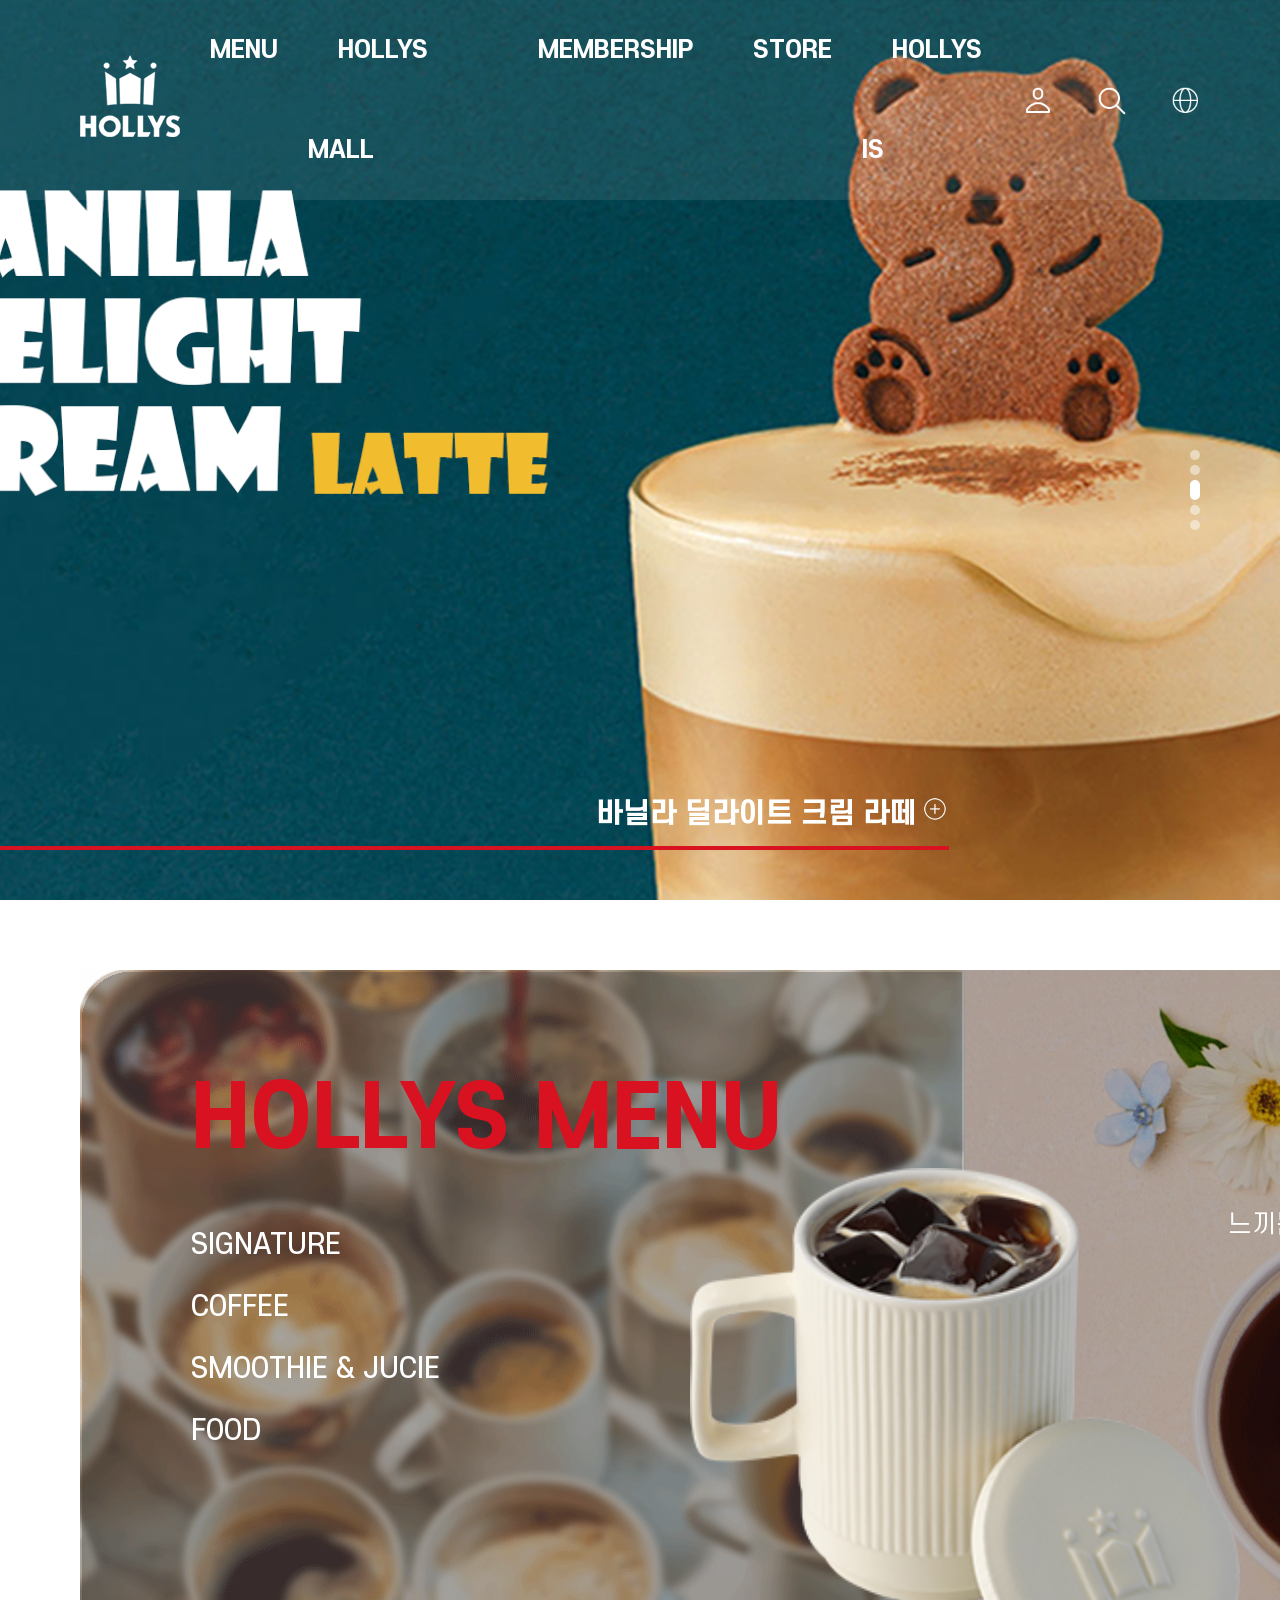
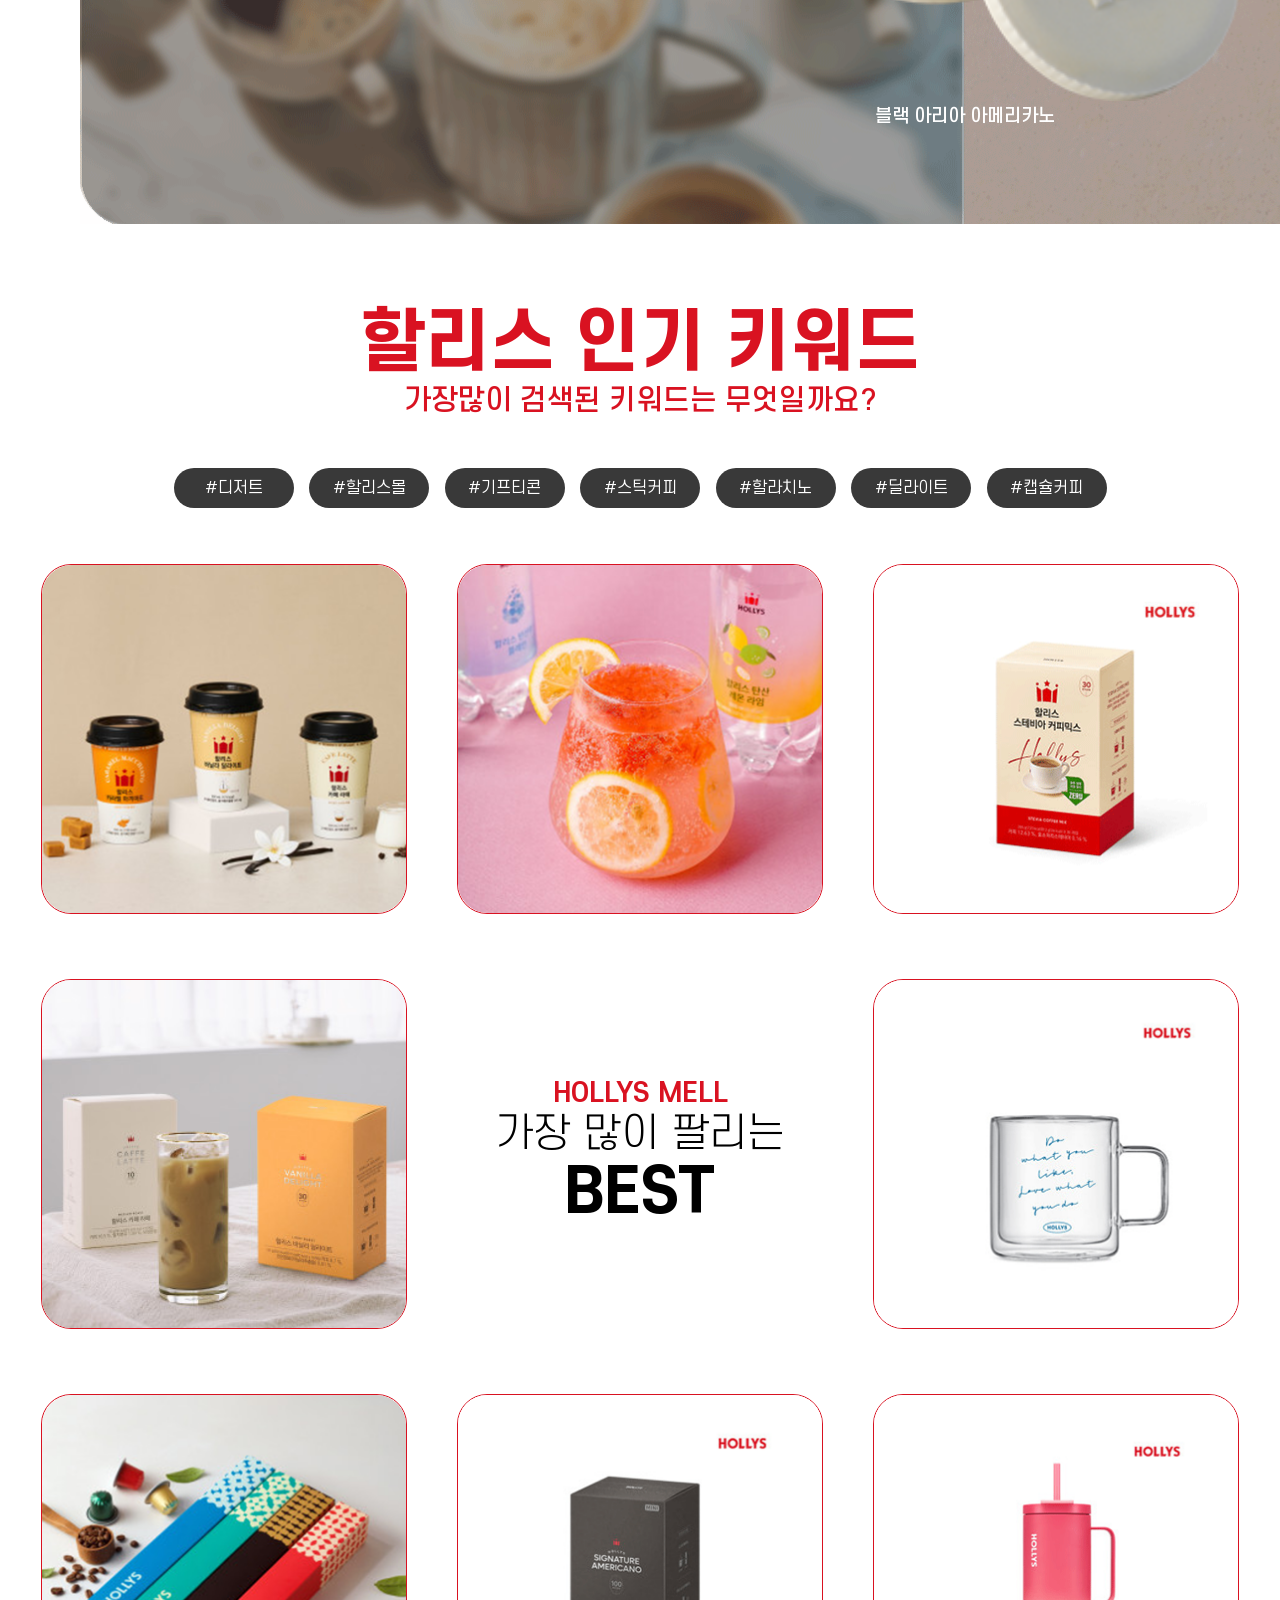
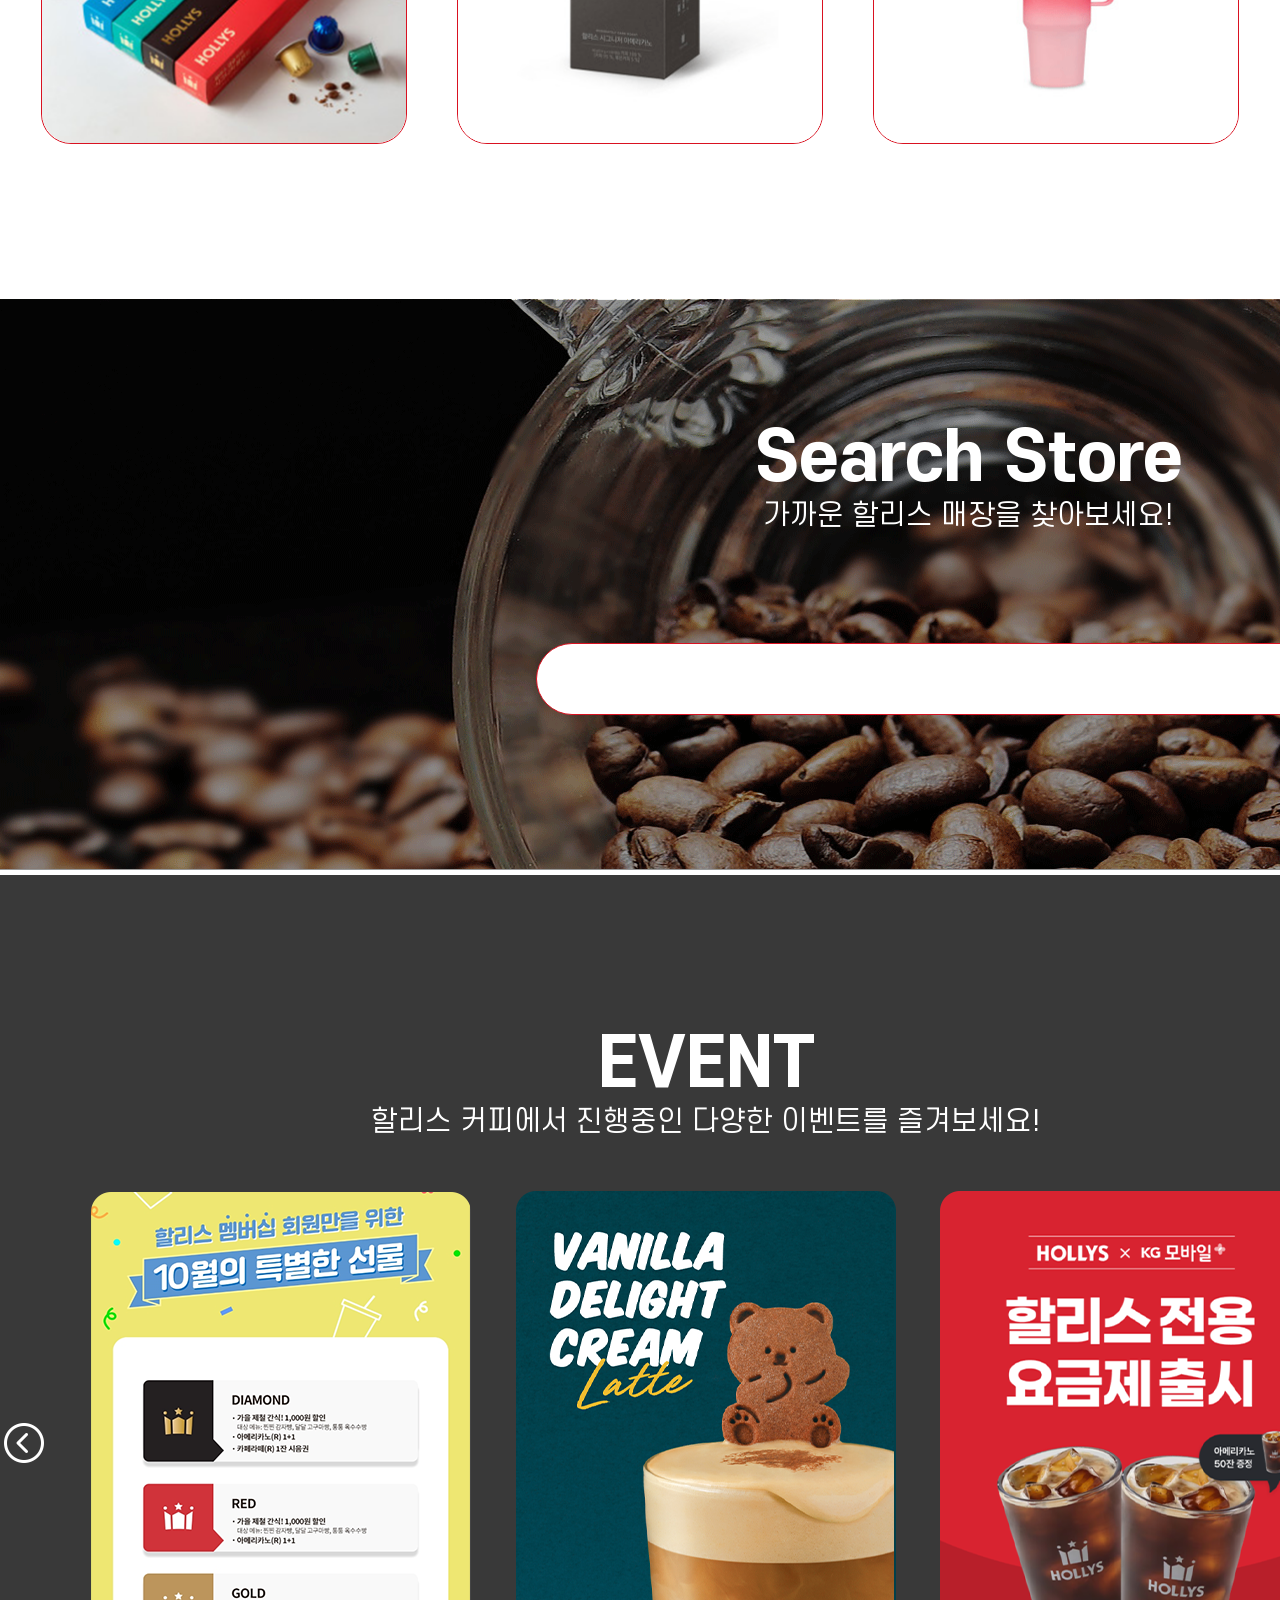
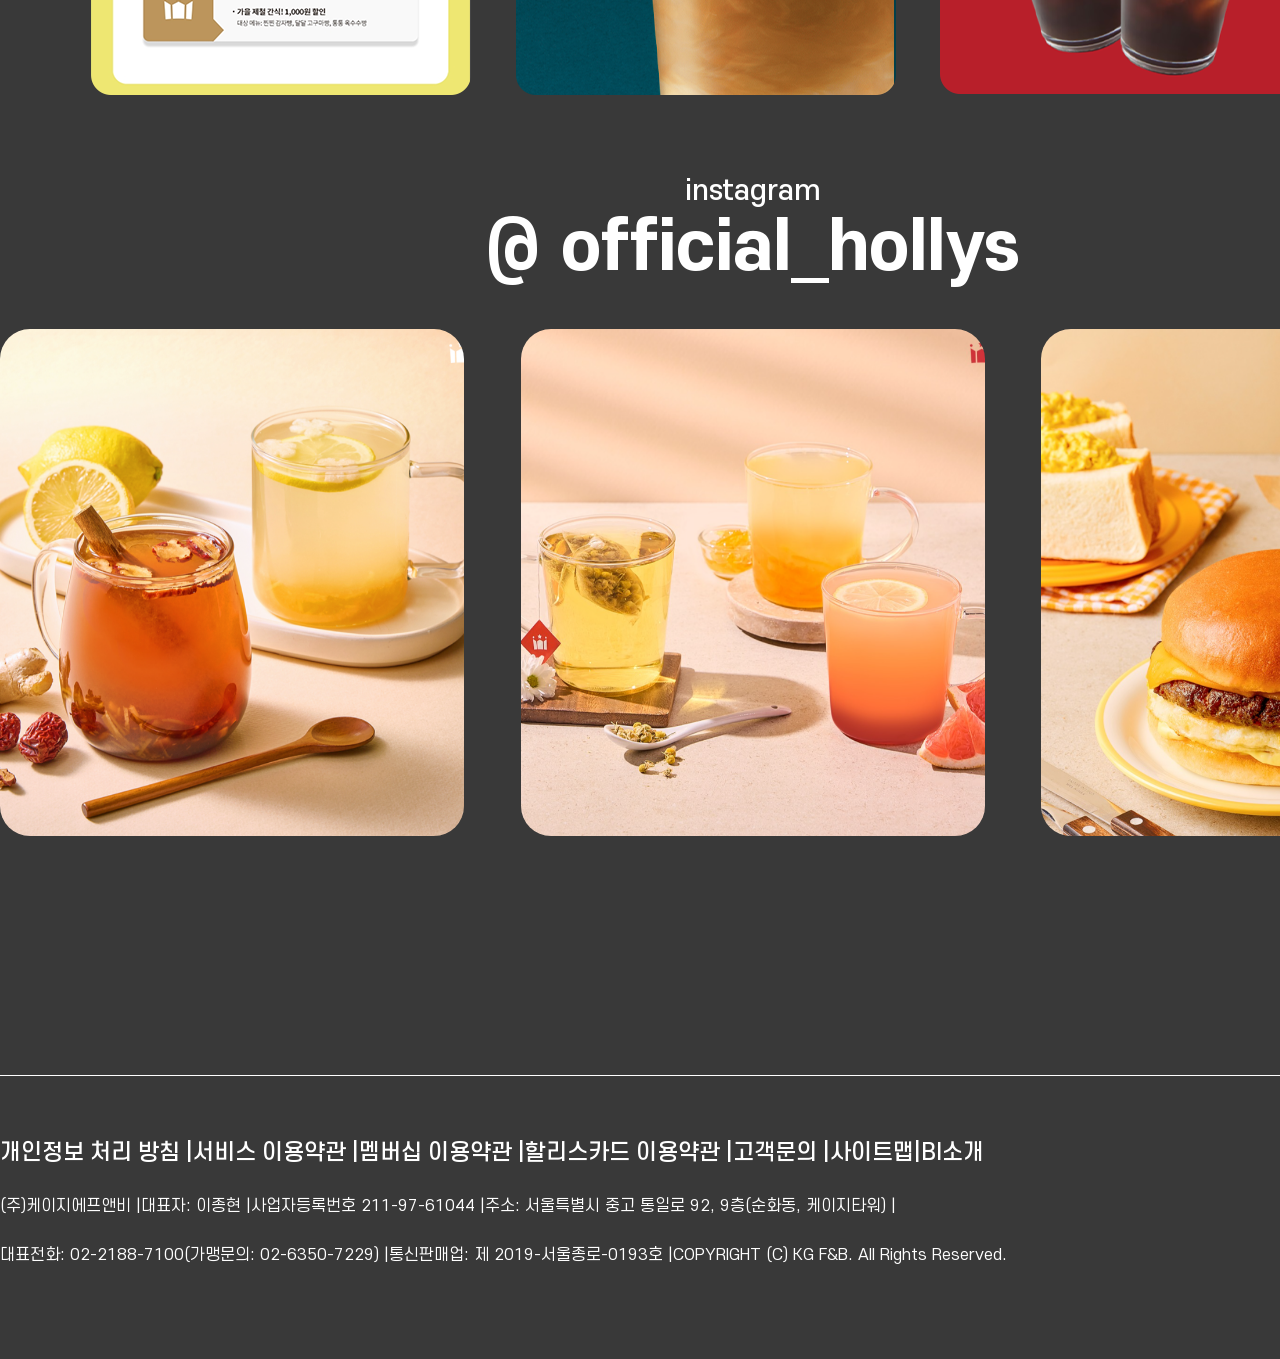
<file: index.html>
<!DOCTYPE html>
<html lang="ko">
<head>
    <meta charset="UTF-8">
    <meta name="viewport" content="width=device-width, initial-scale=1.0">
    <title>할리스커피사이트</title>
    <link rel="stylesheet" href="css/01.css">
</head>
<body>
    <div class="header">
        <div class="inner">

            <h1>
                <a href="#"><img src="img/홈페이지/logo.png" alt="로고"></a>
            </h1>

            <nav class="nav">
                <ul class="gnd">

                    <li>
                        <a href="#" class="depth01">MENU</a>
                        <ul class="depth02">
                            <li><a href="#">COFFEE</a></li>
                            <LI><a href="#">LATTE & TEA</a></LI>
                            <li><a href="#">SMOOTHIE & JUCIE</a></li>
                            <li><a href="#">SPARKLING</a></li>
                            <LI><a href="#">FOOD</a></LI>
                        </ul>
                    </li>

                    <li>
                        <a href="#" class="depth01">HOLLYS MALL</a>
                        <ul class="depth02">
                            <li><a href="#">HOLLYS GIFT</a></li>
                            <LI><a href="#">HOLLYS CARD</a></LI>
                            <li><a href="#">ONRAIN MALL</a></li>
                        </ul>
                    </li>

                    <li>
                        <a href="#" class="depth01">MEMBERSHIP</a>
                        <ul class="depth02">
                            <li><a href="#">HOLLYS APP</a></li>
                            <LI><a href="#">MEMBERSHIP</a></LI>
                        </ul>
                    </li>

                    <li>
                        <a href="#" class="depth01">STORE</a>
                        <ul class="depth02">
                            <li><a href="#">매장 검색</a></li>
                            <LI><a href="#">서비스별 매장</a></LI>
                        </ul>
                    </li>

                    <li>
                        <a href="#" class="depth01">HOLLYS IS</a>
                        <ul class="depth02">
                            <li><a href="#">브랜드 소개</a></li>
                            <LI><a href="#">채용안내</a></LI>
                            <li><a href="#">가맹문의 및 절차</a></li>
                            <li><a href="#">B2B사업 <br>
                                & br 
                                케이터링 소개</a></li>
                            <li><a href="#">본사위치 & 연락처</a></li>
                        </ul>
                    </li>
                    
                </ul><!-- gnd end -->
                
            </nav><!-- nav end -->

            <ul class="util">
                <li><a href="#"></a></li>
                <li><a href="#"></a></li>
                <li><a href="#"></a></li>
            </ul><!-- util end -->


        </div><!-- inner end -->

        <div class="img">
            <img src="img/홈페이지/메인이미지.png" alt="헤더이미지">

            
            <div class="text">
                <a href="#">바닐라 딜라이트 크림 라떼</a>
                <a href="#"><img src="img/아이콘/플러스 흰색.png" alt="플러스"></a>
            </div>

            <ul class="but">
                <li></li>
                <li></li>
                <li></li>
                <li></li>
                <li></li>
            </ul>
        </div><!-- img end -->
        
    </div><!-- header end-->

        <main class="main_visual">
            <div class="inner">

                <div class="item_list">

                    <div class="item_left">
                        <img src="img/홈페이지/왼-이미지.png" alt="이미지">
                        <div class="text">
                            <h2>HOLLYS MENU</h2>
                            <ul>
                                <li><a href="#">SIGNATURE</a></li>
                                <li><a href="#">COFFEE</a></li>
                                <li><a href="#">SMOOTHIE & JUCIE</a></li>
                                <li><a href="#">FOOD</a></li>
                            </ul>
                        </div><!-- text .end -->
                    </div><!-- item_left -->

                    <div class="item_right">
                        <img src="img/홈페이지/메인-비주얼-오른쪽.png"  alt="이미지">
                        <div class="text">
                            <h3>COFFEE</h3>
                            <p>커피를 만드는 작은 차이에서<br>
                            느끼는 할리스 만의 시그니처 메뉴!</p>
                        </div><!-- text end -->
                    </div><!-- item_left -->

                    <div class="center">
                        <img src="img/홈페이지/메인 음료.png" alt="커피">
                        <p>블랙 아리아 아메리카노</p>
                    </div><!-- center end -->

                </div><!-- item_wrp end -->

            </div><!-- inner end -->
        </main><!-- main_visual end -->

        <section class="section_all">

            <section class="section_01">
                <div class="inner">

                    <div class="title">
                        <h2>할리스 인기 키워드</h2>
                        <p>가장많이 검색된 키워드는 무엇일까요?</p>
                    </div>

                    <ul class="tag">
                        <li><a href="#">#디저트</a></li>
                        <li><a href="#">#할리스몰</a></li>
                        <li><a href="#">#기프티콘</a></li>
                        <li><a href="#">#스틱커피</a></li>
                        <li><a href="#">#할라치노</a></li>
                        <li><a href="#">#딜라이트</a></li>
                        <li><a href="#">#캡슐커피</a></li>
                    </ul>

                    <div class="item_list">

                        <div class="item">
                            <a href="#"><img src="img/홈페이지/베스트상품01.png" alt="이미지"></a>

                            <div class="text">
                                <p>바닐라 딜라이트<br>
                                컵커피 10+10</p>
                                <p>카라멜 마끼아또 /  카페라떼</p>
                                <p>60,000 원 <br>
                                    <strong>25,900원</strong></p>
                            </div><!-- text end -->
                            
                        </div><!-- item end -->
                        <div class="item">
                            <img src="img/홈페이지/베스트상품02.png" alt="이미지">

                            <div class="text">
                                <p>바닐라 딜라이트<br>
                                컵커피 10+10</p>
                                <p>카라멜 마끼아또 /  카페라떼</p>
                                <p>60,000 원 <br>
                                    <strong>25,900원</strong></p>
                            </div><!-- text end -->

                        </div><!-- item end -->
                        <div class="item">
                            <img src="img/홈페이지/베스트상품03.png" alt="이미지">

                            <div class="text">
                                <p>바닐라 딜라이트<br>
                                컵커피 10+10</p>
                                <p>카라멜 마끼아또 /  카페라떼</p>
                                <p>60,000 원 <br>
                                    <strong>25,900원</strong></p>
                            </div><!-- text end -->
                        </div><!-- item end -->

                        <div class="item">
                            <img src="img/홈페이지/베스트상품04.jpg" alt="이미지">

                            <div class="text">
                                <p>바닐라 딜라이트<br>
                                컵커피 10+10</p>
                                <p>카라멜 마끼아또 /  카페라떼</p>
                                <p>60,000 원 <br>
                                    <strong>25,900원</strong></p>
                            </div><!-- text end -->
                        </div><!-- item end -->

                        <div class="item">
                            <div class="text01">
                                <p>HOLLYS MELL</p>
                                <P>가장 많이 팔리는</P>
                                <H4>BEST</H4>
                            </div>
                        </div><!-- item end -->

                        <div class="item">
                            <img src="img/홈페이지/베스트상품06.png" alt="이미지">

                            <div class="text">
                                <p>바닐라 딜라이트<br>
                                컵커피 10+10</p>
                                <p>카라멜 마끼아또 /  카페라떼</p>
                                <p>60,000 원 <br>
                                    <strong>25,900원</strong></p>
                            </div><!-- text end -->
                        </div><!-- item end -->

                        <div class="item">
                            <img src="img/홈페이지/베스트상품07.png" alt="이미지">

                            <div class="text">
                                
                                <p>바닐라 딜라이트<br>
                                    컵커피 10+10</p>
                                <p>카라멜 마끼아또 /  카페라떼</p>
                                <p>60,000 원 <br>
                                    <strong>25,900원</strong>
                                </p>
                                
                            </div><!-- text end -->
                        </div><!-- item end -->

                        <div class="item">
                            <img src="img/홈페이지/베스트상품08.png" alt="이미지">

                            <div class="text">
                                <p>바닐라 딜라이트<br>
                                컵커피 10+10</p>
                                <p>카라멜 마끼아또 /  카페라떼</p>
                                <p>60,000 원 <br>
                                    <strong>25,900원</strong></p>
                            </div><!-- text end -->
                        </div><!-- item end -->

                        <div class="item">
                            <img src="img/홈페이지/베스트상품09.png" alt="이미지">

                            <div class="text">
                                <p>바닐라 딜라이트<br>
                                컵커피 10+10</p>
                                <p>카라멜 마끼아또 /  카페라떼</p>
                                <p>60,000 원 <br>
                                    <strong>25,900원</strong></p>
                            </div><!-- text end -->
                        </div><!-- item end -->

                    </div><!-- item_list -->

                </div><!-- inner end -->

            </section><!-- section_01 end -->

            <section class="section_02">
                <div class="inner">

                    <img src="img/홈페이지/검색창-배경이미지.png" alt="배경이미지">

                    <div class="title">
                        <h2>Search Store</h2>
                        <p>가까운 할리스 매장을 찾아보세요!</p>
                    </div><!-- title end -->

                    <div class="button">
                        <div>
                        <a href="#"><img src="img/아이콘/돋보기 흰색.png" alt="돋보기"></a>
                        </div>
                    </div>

                </div><!-- inner end -->
            </section><!-- section_02 -->

            <section class="section_03">
                <div class="inner">
                    <div class="title">
                        <h2>EVENT</h2>
                        <p>할리스 커피에서 진행중인 다양한 이벤트를 즐겨보세요!</p>
                    </div><!-- title end -->

                    <div class="item_wrp">
                        <a href="#"><img src="img/아이콘/왼쪽 원 흰색.png" alt=""></a>

                        <div class="item">
                            
                            <a href="#"><img src="img/홈페이지/이벤트 이미지01.png" alt="이벤트 이미지"></a>
                            <div class="text">
                                <p>[할리스 멤버십💡] <br>
                                    10월 혜택!</p>
                                <p>2024.10.05 ~ 2024.11.05</p>
                            </div><!-- text end -->

                        </div><!-- item end -->
                        <div class="item">

                            <a href="#"><img src="img/홈페이지/이벤트 이미지 02.png" alt="이벤트 이미지"></a>
                            <div class="text">
                                <p>[가을 신제품🍁]<br>
                                    바닐라 딜라이트 크림 라떼 출시!</p>
                                <p>2024.10.01 ~ ing</p>
                            </div><!-- text end -->

                        </div><!-- item end -->
                        <div class="item">

                            <a href="#"><img src="img/홈페이지/이벤트 이미지03.png" alt="이벤트 이미지"></a>
                            <div class="text">
                                <p>[할리스 X KG모바일💫] <br>
                                    할리스 전용 요금제 출시!</p>
                                <p>2024.10.01 ~ 2024.11.30</p>
                            </div><!-- text end -->

                        </div><!-- item end -->

                        <a href="#"><img src="img/아이콘/오늘쪽 원 흰색.png" alt=""></a>

                    </div><!-- item_wrp end -->
                </div><!-- inner end -->

            </section><!-- section_03 -->

            <section class="section_04">
                <div class="inner">
                    <div class="title">
                        <p>instagram</p>
                        <h2>@ official_hollys</h2>
                    </div>

                    <div class="img">
                        <a href="#"><img src="img/인스타/가을 차.png" alt=""></a>
                        <a href="#"><img src="img/인스타/가을 티.png" alt=""></a>
                        <a href="#"><img src="img/인스타/브리즈온.png" alt=""></a>
                    </div>
                </div>
            </section><!-- section_04 -->

            <footer>
                <div class="inner">
                    <div class="footer_list">
                        <ul>
                            <li>개인정보 처리 방침 |</li>
                            <li>서비스 이용약관 |</li>
                            <li>멤버십 이용약관 |</li>
                            <li>할리스카드 이용약관 |</li>
                            <li>고객문의 |</li>
                            <li>사이트맵|</li>
                            <li>BI소개</li>
                        </ul>
        
                        <ul>
                            <li>(주)케이지에프앤비 |</li>
                            <li>대표자: 이종현 |</li>
                            <li>사업자등록번호 211-97-61044 |</li>
                            <li>주소: 서울특별시 중고 통일로 92, 9층(순화동, 케이지타워) |</li>
                        </ul>
                    
                        <ul>
                            <li>대표전화: 02-2188-7100(가맹문의: 02-6350-7229) |</li>
                            <li>통신판매업: 제 2019-서울종로-0193호 |</li>
                            <li>COPYRIGHT (C) KG F&B. All Rights Reserved. </li>
                        </ul>
                    </div>
        
                </div><!-- inner end -->
        
            </footer>

        </section><!-- all end -->

</body>
</html>
</file>
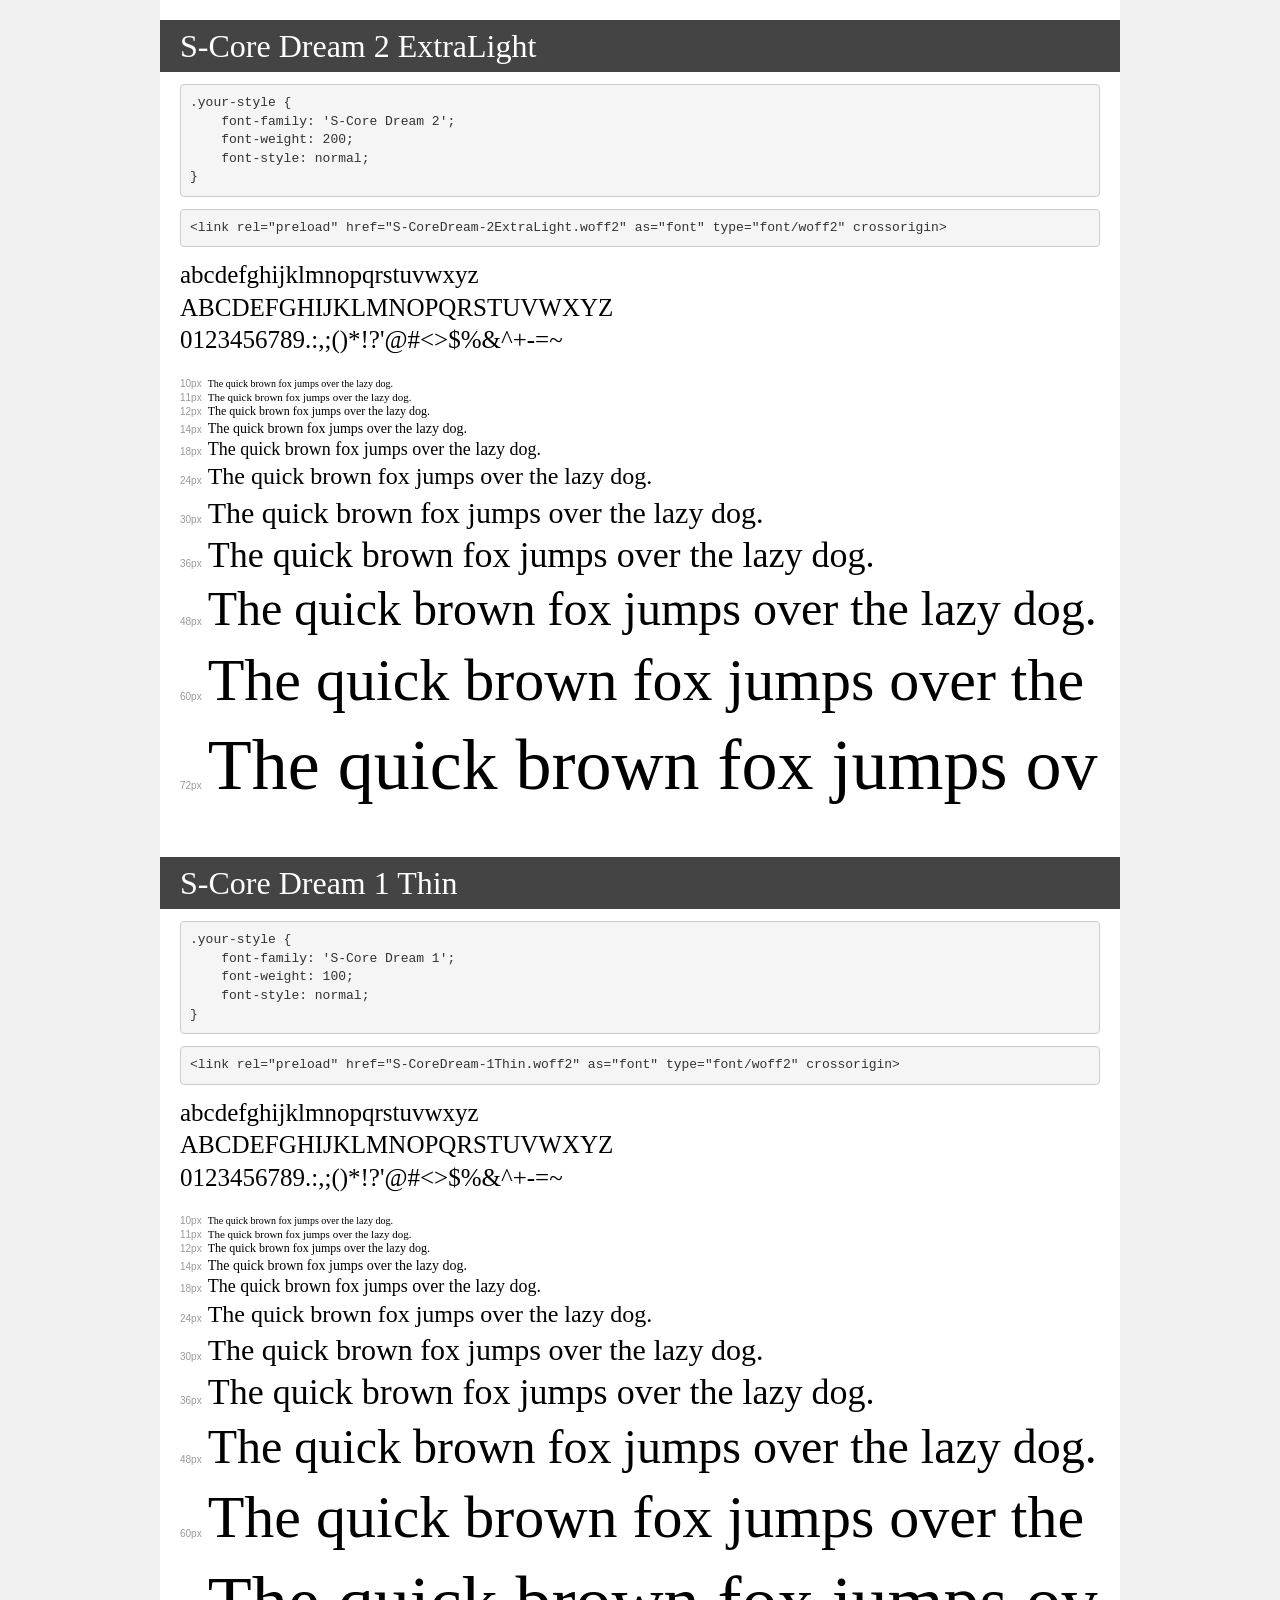
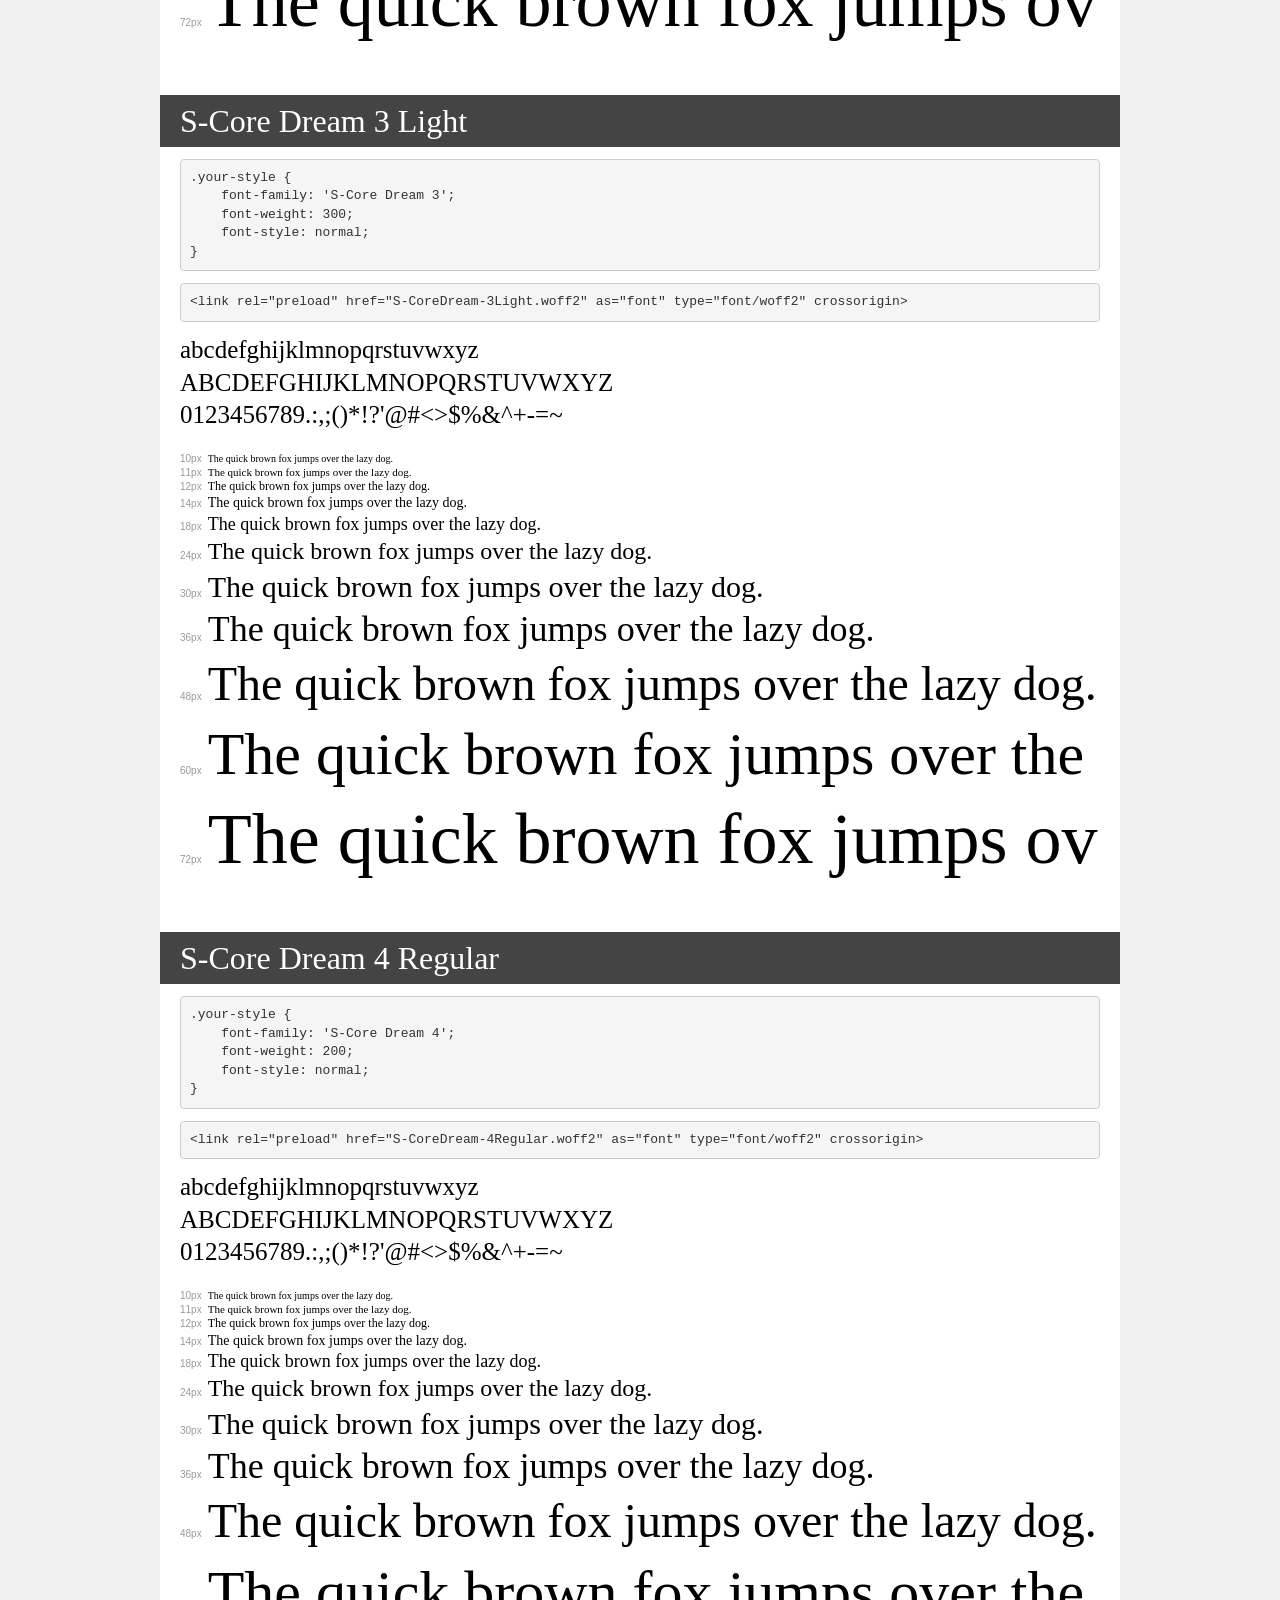
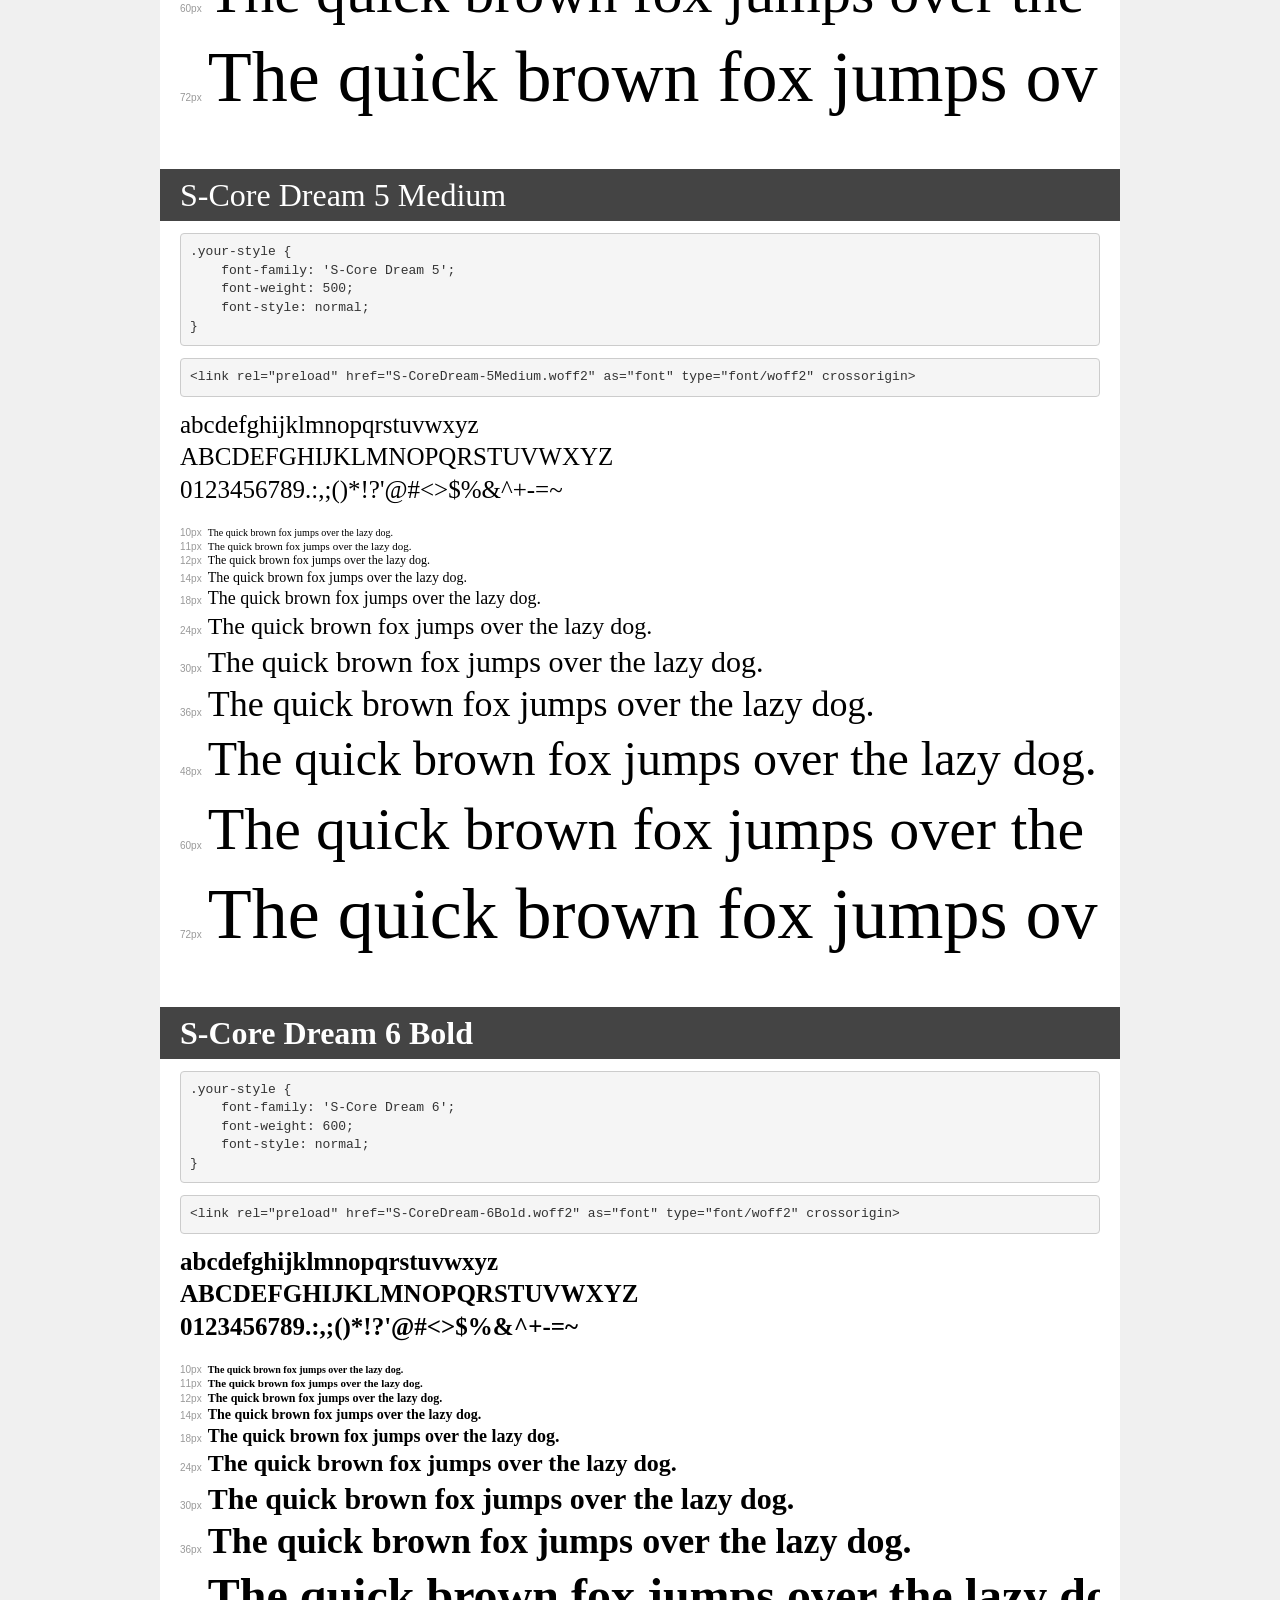
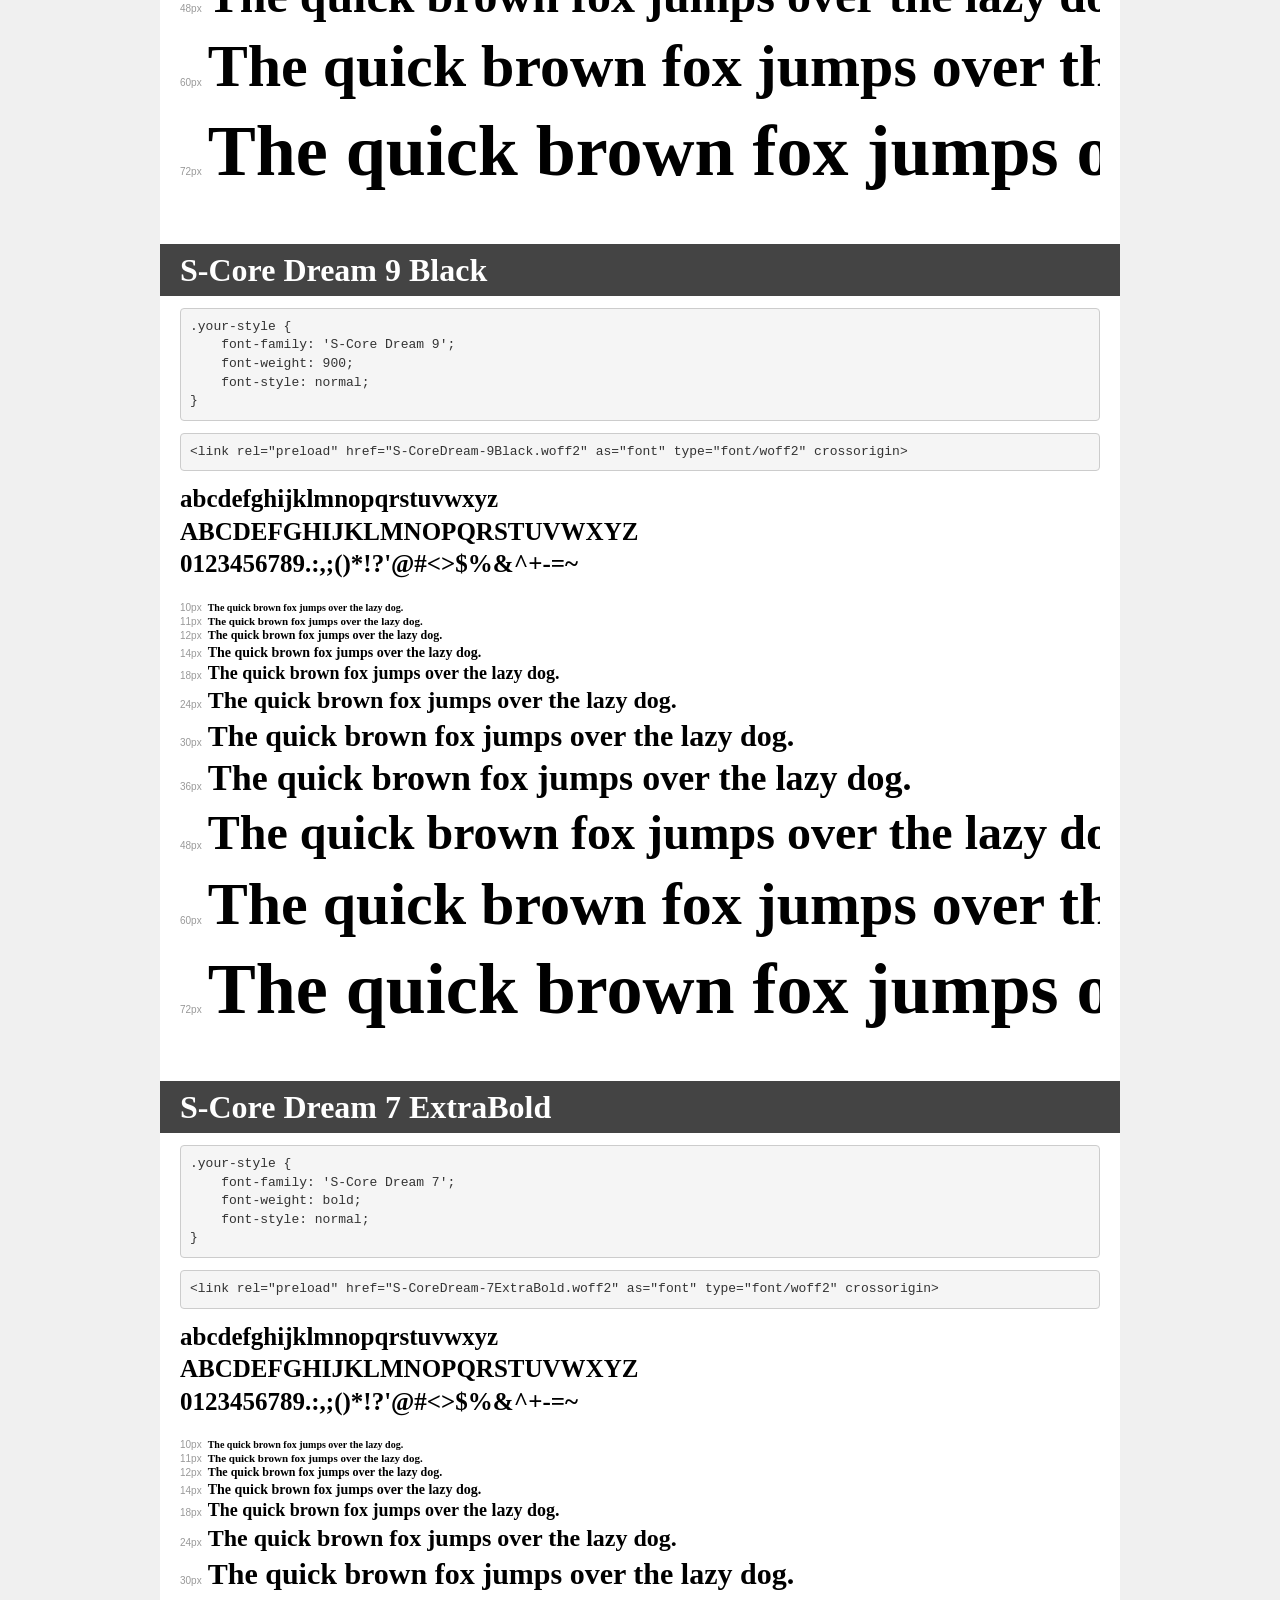
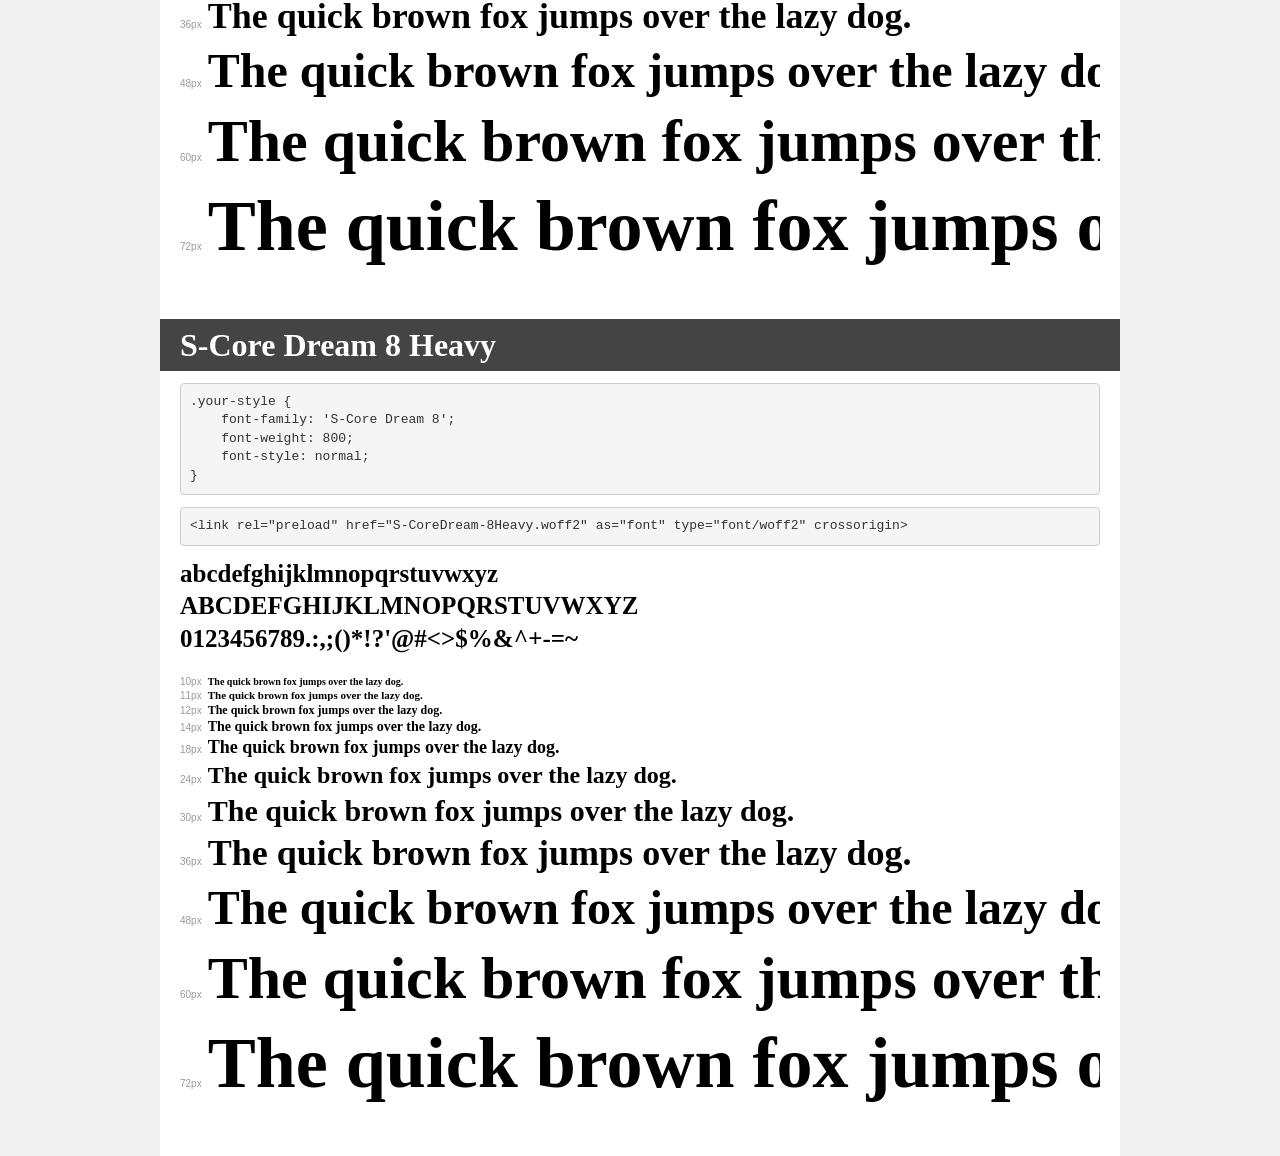
<file: font/transfonter.org-20241010-023107/demo.html>
<!DOCTYPE html>
<html lang="en">
<head>
    <meta charset="utf-8">
    <meta http-equiv="X-UA-Compatible" content="IE=edge">
    <meta name="viewport" content="width=device-width, initial-scale=1">
    <meta name="robots" content="noindex, noarchive">
    <meta name="format-detection" content="telephone=no">
    <title>Transfonter demo</title>
    <link href="stylesheet.css" rel="stylesheet">
    <style>
        /*
        http://meyerweb.com/eric/tools/css/reset/
        v2.0 | 20110126
        License: none (public domain)
        */
        html, body, div, span, applet, object, iframe,
        h1, h2, h3, h4, h5, h6, p, blockquote, pre,
        a, abbr, acronym, address, big, cite, code,
        del, dfn, em, img, ins, kbd, q, s, samp,
        small, strike, strong, sub, sup, tt, var,
        b, u, i, center,
        dl, dt, dd, ol, ul, li,
        fieldset, form, label, legend,
        table, caption, tbody, tfoot, thead, tr, th, td,
        article, aside, canvas, details, embed,
        figure, figcaption, footer, header, hgroup,
        menu, nav, output, ruby, section, summary,
        time, mark, audio, video {
            margin: 0;
            padding: 0;
            border: 0;
            font-size: 100%;
            font: inherit;
            vertical-align: baseline;
        }
        /* HTML5 display-role reset for older browsers */
        article, aside, details, figcaption, figure,
        footer, header, hgroup, menu, nav, section {
            display: block;
        }
        body {
            line-height: 1;
        }
        ol, ul {
            list-style: none;
        }
        blockquote, q {
            quotes: none;
        }
        blockquote:before, blockquote:after,
        q:before, q:after {
            content: '';
            content: none;
        }
        table {
            border-collapse: collapse;
            border-spacing: 0;
        }
        /* demo styles */
        body {
            background: #f0f0f0;
            color: #000;
        }
        .page {
            background: #fff;
            width: 920px;
            margin: 0 auto;
            padding: 20px 20px 0 20px;
            overflow: hidden;
        }
        .font-container {
            overflow-x: auto;
            overflow-y: hidden;
            margin-bottom: 40px;
            line-height: 1.3;
            white-space: nowrap;
            padding-bottom: 5px;
        }
        h1 {
            position: relative;
            background: #444;
            font-size: 32px;
            color: #fff;
            padding: 10px 20px;
            margin: 0 -20px 12px -20px;
        }
        .letters {
            font-size: 25px;
            margin-bottom: 20px;
        }
        .s10:before {
            content: '10px';
        }
        .s11:before {
            content: '11px';
        }
        .s12:before {
            content: '12px';
        }
        .s14:before {
            content: '14px';
        }
        .s18:before {
            content: '18px';
        }
        .s24:before {
            content: '24px';
        }
        .s30:before {
            content: '30px';
        }
        .s36:before {
            content: '36px';
        }
        .s48:before {
            content: '48px';
        }
        .s60:before {
            content: '60px';
        }
        .s72:before {
            content: '72px';
        }
        .s10:before, .s11:before, .s12:before, .s14:before,
        .s18:before, .s24:before, .s30:before, .s36:before,
        .s48:before, .s60:before, .s72:before {
            font-family: Arial, sans-serif;
            font-size: 10px;
            font-weight: normal;
            font-style: normal;
            color: #999;
            padding-right: 6px;
        }
        pre {
            display: block;
            padding: 9px;
            margin: 0 0 12px;
            font-family: Monaco, Menlo, Consolas, "Courier New", monospace;
            font-size: 13px;
            line-height: 1.428571429;
            color: #333;
            font-weight: normal;
            font-style: normal;
            background-color: #f5f5f5;
            border: 1px solid #ccc;
            overflow-x: auto;
            border-radius: 4px;
        }
        /* responsive */
        @media (max-width: 959px) {
            .page {
                width: auto;
                margin: 0;
            }
        }
    </style>
</head>
<body>
<div class="page">
    <div class="demo">
        <h1 style="font-family: 'S-Core Dream 2'; font-weight: 200; font-style: normal;">S-Core Dream 2 ExtraLight</h1>
        <pre title="Usage">.your-style {
    font-family: 'S-Core Dream 2';
    font-weight: 200;
    font-style: normal;
}</pre>
        <pre title="Preload (optional)">
&lt;link rel=&quot;preload&quot; href=&quot;S-CoreDream-2ExtraLight.woff2&quot; as=&quot;font&quot; type=&quot;font/woff2&quot; crossorigin&gt;</pre>
        <div class="font-container" style="font-family: 'S-Core Dream 2'; font-weight: 200; font-style: normal;">
            <p class="letters">
                abcdefghijklmnopqrstuvwxyz<br>
ABCDEFGHIJKLMNOPQRSTUVWXYZ<br>
                0123456789.:,;()*!?'@#&lt;&gt;$%&^+-=~
            </p>
            <p class="s10" style="font-size: 10px;">The quick brown fox jumps over the lazy dog.</p>
            <p class="s11" style="font-size: 11px;">The quick brown fox jumps over the lazy dog.</p>
            <p class="s12" style="font-size: 12px;">The quick brown fox jumps over the lazy dog.</p>
            <p class="s14" style="font-size: 14px;">The quick brown fox jumps over the lazy dog.</p>
            <p class="s18" style="font-size: 18px;">The quick brown fox jumps over the lazy dog.</p>
            <p class="s24" style="font-size: 24px;">The quick brown fox jumps over the lazy dog.</p>
            <p class="s30" style="font-size: 30px;">The quick brown fox jumps over the lazy dog.</p>
            <p class="s36" style="font-size: 36px;">The quick brown fox jumps over the lazy dog.</p>
            <p class="s48" style="font-size: 48px;">The quick brown fox jumps over the lazy dog.</p>
            <p class="s60" style="font-size: 60px;">The quick brown fox jumps over the lazy dog.</p>
            <p class="s72" style="font-size: 72px;">The quick brown fox jumps over the lazy dog.</p>
        </div>
    </div>

    <div class="demo">
        <h1 style="font-family: 'S-Core Dream 1'; font-weight: 100; font-style: normal;">S-Core Dream 1 Thin</h1>
        <pre title="Usage">.your-style {
    font-family: 'S-Core Dream 1';
    font-weight: 100;
    font-style: normal;
}</pre>
        <pre title="Preload (optional)">
&lt;link rel=&quot;preload&quot; href=&quot;S-CoreDream-1Thin.woff2&quot; as=&quot;font&quot; type=&quot;font/woff2&quot; crossorigin&gt;</pre>
        <div class="font-container" style="font-family: 'S-Core Dream 1'; font-weight: 100; font-style: normal;">
            <p class="letters">
                abcdefghijklmnopqrstuvwxyz<br>
ABCDEFGHIJKLMNOPQRSTUVWXYZ<br>
                0123456789.:,;()*!?'@#&lt;&gt;$%&^+-=~
            </p>
            <p class="s10" style="font-size: 10px;">The quick brown fox jumps over the lazy dog.</p>
            <p class="s11" style="font-size: 11px;">The quick brown fox jumps over the lazy dog.</p>
            <p class="s12" style="font-size: 12px;">The quick brown fox jumps over the lazy dog.</p>
            <p class="s14" style="font-size: 14px;">The quick brown fox jumps over the lazy dog.</p>
            <p class="s18" style="font-size: 18px;">The quick brown fox jumps over the lazy dog.</p>
            <p class="s24" style="font-size: 24px;">The quick brown fox jumps over the lazy dog.</p>
            <p class="s30" style="font-size: 30px;">The quick brown fox jumps over the lazy dog.</p>
            <p class="s36" style="font-size: 36px;">The quick brown fox jumps over the lazy dog.</p>
            <p class="s48" style="font-size: 48px;">The quick brown fox jumps over the lazy dog.</p>
            <p class="s60" style="font-size: 60px;">The quick brown fox jumps over the lazy dog.</p>
            <p class="s72" style="font-size: 72px;">The quick brown fox jumps over the lazy dog.</p>
        </div>
    </div>

    <div class="demo">
        <h1 style="font-family: 'S-Core Dream 3'; font-weight: 300; font-style: normal;">S-Core Dream 3 Light</h1>
        <pre title="Usage">.your-style {
    font-family: 'S-Core Dream 3';
    font-weight: 300;
    font-style: normal;
}</pre>
        <pre title="Preload (optional)">
&lt;link rel=&quot;preload&quot; href=&quot;S-CoreDream-3Light.woff2&quot; as=&quot;font&quot; type=&quot;font/woff2&quot; crossorigin&gt;</pre>
        <div class="font-container" style="font-family: 'S-Core Dream 3'; font-weight: 300; font-style: normal;">
            <p class="letters">
                abcdefghijklmnopqrstuvwxyz<br>
ABCDEFGHIJKLMNOPQRSTUVWXYZ<br>
                0123456789.:,;()*!?'@#&lt;&gt;$%&^+-=~
            </p>
            <p class="s10" style="font-size: 10px;">The quick brown fox jumps over the lazy dog.</p>
            <p class="s11" style="font-size: 11px;">The quick brown fox jumps over the lazy dog.</p>
            <p class="s12" style="font-size: 12px;">The quick brown fox jumps over the lazy dog.</p>
            <p class="s14" style="font-size: 14px;">The quick brown fox jumps over the lazy dog.</p>
            <p class="s18" style="font-size: 18px;">The quick brown fox jumps over the lazy dog.</p>
            <p class="s24" style="font-size: 24px;">The quick brown fox jumps over the lazy dog.</p>
            <p class="s30" style="font-size: 30px;">The quick brown fox jumps over the lazy dog.</p>
            <p class="s36" style="font-size: 36px;">The quick brown fox jumps over the lazy dog.</p>
            <p class="s48" style="font-size: 48px;">The quick brown fox jumps over the lazy dog.</p>
            <p class="s60" style="font-size: 60px;">The quick brown fox jumps over the lazy dog.</p>
            <p class="s72" style="font-size: 72px;">The quick brown fox jumps over the lazy dog.</p>
        </div>
    </div>

    <div class="demo">
        <h1 style="font-family: 'S-Core Dream 4'; font-weight: 200; font-style: normal;">S-Core Dream 4 Regular</h1>
        <pre title="Usage">.your-style {
    font-family: 'S-Core Dream 4';
    font-weight: 200;
    font-style: normal;
}</pre>
        <pre title="Preload (optional)">
&lt;link rel=&quot;preload&quot; href=&quot;S-CoreDream-4Regular.woff2&quot; as=&quot;font&quot; type=&quot;font/woff2&quot; crossorigin&gt;</pre>
        <div class="font-container" style="font-family: 'S-Core Dream 4'; font-weight: 200; font-style: normal;">
            <p class="letters">
                abcdefghijklmnopqrstuvwxyz<br>
ABCDEFGHIJKLMNOPQRSTUVWXYZ<br>
                0123456789.:,;()*!?'@#&lt;&gt;$%&^+-=~
            </p>
            <p class="s10" style="font-size: 10px;">The quick brown fox jumps over the lazy dog.</p>
            <p class="s11" style="font-size: 11px;">The quick brown fox jumps over the lazy dog.</p>
            <p class="s12" style="font-size: 12px;">The quick brown fox jumps over the lazy dog.</p>
            <p class="s14" style="font-size: 14px;">The quick brown fox jumps over the lazy dog.</p>
            <p class="s18" style="font-size: 18px;">The quick brown fox jumps over the lazy dog.</p>
            <p class="s24" style="font-size: 24px;">The quick brown fox jumps over the lazy dog.</p>
            <p class="s30" style="font-size: 30px;">The quick brown fox jumps over the lazy dog.</p>
            <p class="s36" style="font-size: 36px;">The quick brown fox jumps over the lazy dog.</p>
            <p class="s48" style="font-size: 48px;">The quick brown fox jumps over the lazy dog.</p>
            <p class="s60" style="font-size: 60px;">The quick brown fox jumps over the lazy dog.</p>
            <p class="s72" style="font-size: 72px;">The quick brown fox jumps over the lazy dog.</p>
        </div>
    </div>

    <div class="demo">
        <h1 style="font-family: 'S-Core Dream 5'; font-weight: 500; font-style: normal;">S-Core Dream 5 Medium</h1>
        <pre title="Usage">.your-style {
    font-family: 'S-Core Dream 5';
    font-weight: 500;
    font-style: normal;
}</pre>
        <pre title="Preload (optional)">
&lt;link rel=&quot;preload&quot; href=&quot;S-CoreDream-5Medium.woff2&quot; as=&quot;font&quot; type=&quot;font/woff2&quot; crossorigin&gt;</pre>
        <div class="font-container" style="font-family: 'S-Core Dream 5'; font-weight: 500; font-style: normal;">
            <p class="letters">
                abcdefghijklmnopqrstuvwxyz<br>
ABCDEFGHIJKLMNOPQRSTUVWXYZ<br>
                0123456789.:,;()*!?'@#&lt;&gt;$%&^+-=~
            </p>
            <p class="s10" style="font-size: 10px;">The quick brown fox jumps over the lazy dog.</p>
            <p class="s11" style="font-size: 11px;">The quick brown fox jumps over the lazy dog.</p>
            <p class="s12" style="font-size: 12px;">The quick brown fox jumps over the lazy dog.</p>
            <p class="s14" style="font-size: 14px;">The quick brown fox jumps over the lazy dog.</p>
            <p class="s18" style="font-size: 18px;">The quick brown fox jumps over the lazy dog.</p>
            <p class="s24" style="font-size: 24px;">The quick brown fox jumps over the lazy dog.</p>
            <p class="s30" style="font-size: 30px;">The quick brown fox jumps over the lazy dog.</p>
            <p class="s36" style="font-size: 36px;">The quick brown fox jumps over the lazy dog.</p>
            <p class="s48" style="font-size: 48px;">The quick brown fox jumps over the lazy dog.</p>
            <p class="s60" style="font-size: 60px;">The quick brown fox jumps over the lazy dog.</p>
            <p class="s72" style="font-size: 72px;">The quick brown fox jumps over the lazy dog.</p>
        </div>
    </div>

    <div class="demo">
        <h1 style="font-family: 'S-Core Dream 6'; font-weight: 600; font-style: normal;">S-Core Dream 6 Bold</h1>
        <pre title="Usage">.your-style {
    font-family: 'S-Core Dream 6';
    font-weight: 600;
    font-style: normal;
}</pre>
        <pre title="Preload (optional)">
&lt;link rel=&quot;preload&quot; href=&quot;S-CoreDream-6Bold.woff2&quot; as=&quot;font&quot; type=&quot;font/woff2&quot; crossorigin&gt;</pre>
        <div class="font-container" style="font-family: 'S-Core Dream 6'; font-weight: 600; font-style: normal;">
            <p class="letters">
                abcdefghijklmnopqrstuvwxyz<br>
ABCDEFGHIJKLMNOPQRSTUVWXYZ<br>
                0123456789.:,;()*!?'@#&lt;&gt;$%&^+-=~
            </p>
            <p class="s10" style="font-size: 10px;">The quick brown fox jumps over the lazy dog.</p>
            <p class="s11" style="font-size: 11px;">The quick brown fox jumps over the lazy dog.</p>
            <p class="s12" style="font-size: 12px;">The quick brown fox jumps over the lazy dog.</p>
            <p class="s14" style="font-size: 14px;">The quick brown fox jumps over the lazy dog.</p>
            <p class="s18" style="font-size: 18px;">The quick brown fox jumps over the lazy dog.</p>
            <p class="s24" style="font-size: 24px;">The quick brown fox jumps over the lazy dog.</p>
            <p class="s30" style="font-size: 30px;">The quick brown fox jumps over the lazy dog.</p>
            <p class="s36" style="font-size: 36px;">The quick brown fox jumps over the lazy dog.</p>
            <p class="s48" style="font-size: 48px;">The quick brown fox jumps over the lazy dog.</p>
            <p class="s60" style="font-size: 60px;">The quick brown fox jumps over the lazy dog.</p>
            <p class="s72" style="font-size: 72px;">The quick brown fox jumps over the lazy dog.</p>
        </div>
    </div>

    <div class="demo">
        <h1 style="font-family: 'S-Core Dream 9'; font-weight: 900; font-style: normal;">S-Core Dream 9 Black</h1>
        <pre title="Usage">.your-style {
    font-family: 'S-Core Dream 9';
    font-weight: 900;
    font-style: normal;
}</pre>
        <pre title="Preload (optional)">
&lt;link rel=&quot;preload&quot; href=&quot;S-CoreDream-9Black.woff2&quot; as=&quot;font&quot; type=&quot;font/woff2&quot; crossorigin&gt;</pre>
        <div class="font-container" style="font-family: 'S-Core Dream 9'; font-weight: 900; font-style: normal;">
            <p class="letters">
                abcdefghijklmnopqrstuvwxyz<br>
ABCDEFGHIJKLMNOPQRSTUVWXYZ<br>
                0123456789.:,;()*!?'@#&lt;&gt;$%&^+-=~
            </p>
            <p class="s10" style="font-size: 10px;">The quick brown fox jumps over the lazy dog.</p>
            <p class="s11" style="font-size: 11px;">The quick brown fox jumps over the lazy dog.</p>
            <p class="s12" style="font-size: 12px;">The quick brown fox jumps over the lazy dog.</p>
            <p class="s14" style="font-size: 14px;">The quick brown fox jumps over the lazy dog.</p>
            <p class="s18" style="font-size: 18px;">The quick brown fox jumps over the lazy dog.</p>
            <p class="s24" style="font-size: 24px;">The quick brown fox jumps over the lazy dog.</p>
            <p class="s30" style="font-size: 30px;">The quick brown fox jumps over the lazy dog.</p>
            <p class="s36" style="font-size: 36px;">The quick brown fox jumps over the lazy dog.</p>
            <p class="s48" style="font-size: 48px;">The quick brown fox jumps over the lazy dog.</p>
            <p class="s60" style="font-size: 60px;">The quick brown fox jumps over the lazy dog.</p>
            <p class="s72" style="font-size: 72px;">The quick brown fox jumps over the lazy dog.</p>
        </div>
    </div>

    <div class="demo">
        <h1 style="font-family: 'S-Core Dream 7'; font-weight: bold; font-style: normal;">S-Core Dream 7 ExtraBold</h1>
        <pre title="Usage">.your-style {
    font-family: 'S-Core Dream 7';
    font-weight: bold;
    font-style: normal;
}</pre>
        <pre title="Preload (optional)">
&lt;link rel=&quot;preload&quot; href=&quot;S-CoreDream-7ExtraBold.woff2&quot; as=&quot;font&quot; type=&quot;font/woff2&quot; crossorigin&gt;</pre>
        <div class="font-container" style="font-family: 'S-Core Dream 7'; font-weight: bold; font-style: normal;">
            <p class="letters">
                abcdefghijklmnopqrstuvwxyz<br>
ABCDEFGHIJKLMNOPQRSTUVWXYZ<br>
                0123456789.:,;()*!?'@#&lt;&gt;$%&^+-=~
            </p>
            <p class="s10" style="font-size: 10px;">The quick brown fox jumps over the lazy dog.</p>
            <p class="s11" style="font-size: 11px;">The quick brown fox jumps over the lazy dog.</p>
            <p class="s12" style="font-size: 12px;">The quick brown fox jumps over the lazy dog.</p>
            <p class="s14" style="font-size: 14px;">The quick brown fox jumps over the lazy dog.</p>
            <p class="s18" style="font-size: 18px;">The quick brown fox jumps over the lazy dog.</p>
            <p class="s24" style="font-size: 24px;">The quick brown fox jumps over the lazy dog.</p>
            <p class="s30" style="font-size: 30px;">The quick brown fox jumps over the lazy dog.</p>
            <p class="s36" style="font-size: 36px;">The quick brown fox jumps over the lazy dog.</p>
            <p class="s48" style="font-size: 48px;">The quick brown fox jumps over the lazy dog.</p>
            <p class="s60" style="font-size: 60px;">The quick brown fox jumps over the lazy dog.</p>
            <p class="s72" style="font-size: 72px;">The quick brown fox jumps over the lazy dog.</p>
        </div>
    </div>

    <div class="demo">
        <h1 style="font-family: 'S-Core Dream 8'; font-weight: 800; font-style: normal;">S-Core Dream 8 Heavy</h1>
        <pre title="Usage">.your-style {
    font-family: 'S-Core Dream 8';
    font-weight: 800;
    font-style: normal;
}</pre>
        <pre title="Preload (optional)">
&lt;link rel=&quot;preload&quot; href=&quot;S-CoreDream-8Heavy.woff2&quot; as=&quot;font&quot; type=&quot;font/woff2&quot; crossorigin&gt;</pre>
        <div class="font-container" style="font-family: 'S-Core Dream 8'; font-weight: 800; font-style: normal;">
            <p class="letters">
                abcdefghijklmnopqrstuvwxyz<br>
ABCDEFGHIJKLMNOPQRSTUVWXYZ<br>
                0123456789.:,;()*!?'@#&lt;&gt;$%&^+-=~
            </p>
            <p class="s10" style="font-size: 10px;">The quick brown fox jumps over the lazy dog.</p>
            <p class="s11" style="font-size: 11px;">The quick brown fox jumps over the lazy dog.</p>
            <p class="s12" style="font-size: 12px;">The quick brown fox jumps over the lazy dog.</p>
            <p class="s14" style="font-size: 14px;">The quick brown fox jumps over the lazy dog.</p>
            <p class="s18" style="font-size: 18px;">The quick brown fox jumps over the lazy dog.</p>
            <p class="s24" style="font-size: 24px;">The quick brown fox jumps over the lazy dog.</p>
            <p class="s30" style="font-size: 30px;">The quick brown fox jumps over the lazy dog.</p>
            <p class="s36" style="font-size: 36px;">The quick brown fox jumps over the lazy dog.</p>
            <p class="s48" style="font-size: 48px;">The quick brown fox jumps over the lazy dog.</p>
            <p class="s60" style="font-size: 60px;">The quick brown fox jumps over the lazy dog.</p>
            <p class="s72" style="font-size: 72px;">The quick brown fox jumps over the lazy dog.</p>
        </div>
    </div>

</div>
</body>
</html>
</file>
<file: css/01.css>
@charset "utf=8";
@font-face {
    font-family: 'S-Core Dream';
    src: url('../font/transfonter.org-20241010-023107/S-CoreDream-3Light.woff') format('woff2');
    font-weight: 100;
    font-style: normal;
    font-display: swap;
}

@font-face {
    font-family: 'S-Core Dream';
    src: url('../font/transfonter.org-20241010-023107/S-CoreDream-4Regular.woff') format('woff2');
    font-weight: 200;
    font-style: normal;
    font-display: swap;
}

@font-face {
    font-family: 'S-Core Dream';
    src: url('../font/transfonter.org-20241010-023107/S-CoreDream-5Medium.woff') format('woff2');
    font-weight: 300;
    font-style: normal;
    font-display: swap;
}

@font-face {
    font-family: 'S-Core Dream';
    src: url('../font/transfonter.org-20241010-023107/S-CoreDream-6Bold.woff') format('woff2');
    font-weight: 400;
    font-style: normal;
    font-display: swap;
}

@font-face {
    font-family: 'S-Core Dream';
    src: url('../font/transfonter.org-20241010-023107/S-CoreDream-7ExtraBold.woff') format('woff2');
    font-weight: 500;
    font-style: normal;
    font-display: swap;
}
*{
    margin: 0;
    padding: 0;
    box-sizing: border-box;
    font-family: 'S-Core Dream';
}
li{
    list-style: none;
}
a{
    text-decoration: none;
    color: inherit;
}
.header{
    height: 100vh;
}

.header .img{
    height: 100%;
    width: 100%;
}

.header .img img{
    width: 100%;
    height: 100%;
    object-fit: cover;
    padding-top: -100px;
    position: relative;
    z-index: -1;
}

.header .inner{
    width: 100%;
    display: flex;
    align-items: center;
    justify-content: space-between;
    margin: 0  auto;
    padding: 0 80px;
    background: none;
    position: absolute;
    top: 0;
    left: 0;
    z-index: 1;
    background-color: #ffffff15;
}
.header .inner .util{
    display: flex;
    gap: 44px;
}

.header .inner .nav .gnd{
    display: flex;
}

.header .inner .nav .gnd > li .depth01{
    line-height: 100px;
    padding: 0 30px;
    font-size: 24px;
    font-weight: bold;
    color: #ffffff;
}

.header .inner .nav .gnd > li{
    position: relative;
}
.header .inner .nav .gnd > li .depth02{
    width: 100%;
    height: 300px;
    padding: 10px;
    position: absolute;
    top: 100px;
    left: 0;
    text-align: center;
    font-size: 16px;
    background-color: rgba(160, 160, 160, 0.724);
    visibility: hidden;
    font-weight: 200;
}
    
.header .inner .nav .gnd > li .depth02 li{
    padding: 15px 0;
}

.header .inner .nav .gnd > li .depth02 li:hover{
    color: #ffffff;
    border-radius: 30px;
}

.header .inner .nav .gnd > li .depth01:hover{
    color: #d91221;
    
}
.header .inner .nav .gnd > li:hover .depth02{
    display: block;
}

.header .inner .nav .gnd:hover > li .depth02{
    opacity: 1;
    visibility: visible;
}

.header .inner .util {
    display: flex;
}

.header .util li:nth-child(1) a{
    display: block;
    width: 30px;
    height: 30px;
    background-image: url("../img/아이콘/사람\ 흰색.png");
    background-size: 32px;
}

.header .util li:nth-child(2) a{
    display: block;
    width: 30px;
    height: 30px;
    background-image: url("../img/아이콘/돋보기\ 흰색.png");
    background-size: 32px;
}

.header .util li:nth-child(3) a{
    display: block;
    width: 30px;
    height: 30px;
    background-image: url('../img/아이콘/지구본\ 흰색.png');
    background-size: 32px;
}
/* 헤더 네비게이션 끝 */

.header .img {
    position: relative;
}

.header .img .text{
    padding-bottom: 50px;
    width: 949px;
    height: 23px;
    border-bottom: 4px solid #d91221;
    text-align: right;
    position: absolute;
    bottom: 50px;
    left: 0;
    
}
.header .img .text a{
    color: #ffffff;
    font-size: 28px;
    font-weight:bold;
}
.header .img .text img{
    width: 27px;
    height: 27px;
}
.header .img .text a:hover{
    color: #d91221;
}

.header .img .but{
    position:absolute;
    top: 50%;
    right: 80px;
    display: flex;
    flex-direction: column;
    gap: 5px;
}

.header .img .but li{
    width: 10px;
    height: 10px;
    background-color: #ffffff79;
    border-radius: 50%;
}

.header .img .but li:nth-child(3){
    height: 20px;
    border-radius: 5px;
    background-color: #ffffff;
}

/* 헤더 이미지 끝 */

.background_img{
    width: 1920px;
    margin: 0 auto;
    background-image: url('../img/홈페이지/배경무늬.png');
    background-repeat: no-repeat;
}

.main_visual .inner{
    margin: 70px 80px;
}

.main_visual .inner .item_list{
    width: 1760px;
    height: 100%;
    margin: 0 auto;
    display: flex;
    position: relative;

}

.main_visual .inner .item_list .item_left{
    display: flex;
    position: relative;
    z-index: 1;
}
.main_visual .inner .item_list .item_left img{
    object-fit: cover;
    width: 100%;
    height: 100%;
}
.main_visual .inner .item_list .item_left .text{
    position: absolute;
    top: 0;
    left: 0;
    margin: 100px 111px;
}
.main_visual .inner .item_list .item_left .text h2{
    font-size: 85px;
    font-weight: 500;
    color: #d91221;
    padding-bottom: 59px;
}
.main_visual .inner .item_list .item_left .text ul{
    font-size: 27px;
    display: flex;
    flex-direction: column;
    gap: 30px;
    color: #ffffff;
    font-weight: 300;
}
.main_visual .inner .item_list .item_left .text ul li a:hover{
    background-color: #d91221;
    width: 100%;
    height: 100%;
    padding-right: 60px;
    border-radius: 0 50px 50px 0;
    font-style: oblique;
    transition: 0.3s;
}
/* 메인비주얼 왼쪽 끝 */


.main_visual .inner .item_list .item_right{
    display: flex;
    position: relative;
    z-index: 2;
}
.main_visual .inner .item_list .item_right .text{
    position: absolute;
    top: 152px;
    right: 240px;
    text-align: right;
    color: #ffffff;
}
.main_visual .inner .item_list .item_right img{
    object-fit: cover;
    height: 100%;
    width: 100%;
}
.main_visual .inner .item_list .item_right .text h3{
    font-size: 50px;
    font-weight: 500;
}
.main_visual .inner .item_list .item_right .text p{
    font-size: 25px;
    font-weight: 200;
}
/* 메인 비주얼 오른쪽 끝 */

.main_visual .inner .item_list .center{
    position: absolute;
    bottom: 96px;
    left: 610px;
    text-align: center;
    z-index: 999;
}

.main_visual .inner .item_list .center img{
    width: 550px;
    object-fit: cover;
}

.main_visual .inner .item_list .center p{
    font-size: 18px;
    color: #ffffff;
    font-weight: 300;
}

/* 메인비주얼 센터 완료 */

.section_all {
    height: 100vh;
}
.section_all .section_01{
    width: 1198px;
    margin: 0 auto;
    margin-bottom: 150px;
}
.section_all .section_01 .inner{
    margin-top: 80px;
    text-align: center;
}

.section_all .section_01 .inner .title{
    margin-bottom: 50px;
    color: #d91221;
}
.section_all .section_01 .inner .title h2{
    font-size: 68px;
    font-weight: 500;
}
.section_all .section_01 .inner .title p{
    font-size: 28px;
    font-weight: 300;
}
/* 섹션01 타이틀 끝 */

.section_all .section_01 .inner .tag{
    width: 933px;
    margin: 0 auto;
    justify-content: space-around;
    display: flex;
    flex-wrap: wrap;
    justify-content: center;
    justify-content: space-between;
}
.section_all .section_01 .inner .tag li{
    width: 120px;
    height: 40px;
    text-align: center;
    line-height: 40px;
    background-color: #393939;
    color: #ffffff;
    border-radius: 20px;
    margin-bottom: 56px;
    font-weight: 200;
}
.section_all .section_01 .inner .tag li:hover{
    background-color: #d91221;
}
/* 섹션01 태그 끝 */


.section_all .section_01 .inner .item_list{
    display: flex;
    flex-wrap: wrap;
    justify-content: center;
    justify-content: space-between;
    row-gap: 60px;
}

.section_all .section_01 .inner .item_list div img{
    width: 366px;
    height: 350px;
    border: 1px solid #d91221;
    border-radius: 30px;
    position: relative;
}
.section_all .section_01 .inner .item_list .item:nth-child(5){
   
    width: 366px;
    height: 350px;
    position: relative;
}
.section_all .section_01 .inner .item_list .item .text01{
    width: 366px;
    position: absolute;
    top: 50%;
    left: 50%;
    transform: translate(-50%, -50%);
}

.section_all .section_01 .inner .item_list .item .text01 p:nth-child(1){
    font-size: 26px;
    color: #d91221;
    font-weight: 400;
}
.section_all .section_01 .inner .item_list .item .text01 p:nth-child(2){
    font-size: 40px;
    font-weight: 100;
}
.section_all .section_01 .inner .item_list .item .text01 h4{
    font-size: 60px;
    font-weight: 500;
}
.section_all .section_01 .inner .item_list div{
    position: relative;
}
.section_all .section_01 .inner .item_list div .text {
    width: 366px;
    height: 350px;
    position: absolute;
    top: 50%;
    opacity: -1;
    visibility: visible;
}
.section_all .section_01 .inner .item_list div .text:hover{
    background-color: #393939;
    color: #d91221;
    opacity: 0;
}
/* 섹션01 아이템 끝 */



.section_all .section_02 .inner{
    width: 1920px;
    margin: 0 auto;
    position: relative;
}
.section_all .section_02 .inner .title{
    position: absolute;
    top: 30%;
    left: 46%;
    transform: translate(-30%, -46%);
    text-align: center;
    color: #ffffff;
}
.section_all .section_02 .inner .title h2{
    font-size: 68px;
    font-weight: 500;
}
.section_all .section_02 .inner .title p{
    font-size: 28px;
    font-weight: 200;
}

.section_all .section_02 .inner .button{
    position: absolute;
    bottom:160px;
    left: 536px;
}

.section_all .section_02 .inner .button div{
    width: 840px;
    height: 72px;
    background-color: rgb(255, 255, 255);
    border-radius: 36px;
    border: 1px solid #d91221;
    position: relative;

}
.section_all .section_02 .inner .button div a{
    width: 50px;
    height: 50px;
    background-color: #d91221;
    border-radius: 50%;
    position: absolute;
    top: 14px;
    right: 20px;
    display: flex;
    align-items: center;
}

.section_all .section_02 .inner .button div a img{
    width: 27px;
    height: 27px;
    margin-left: 11px;
}
/* 섹션02 끝 */

.section_all .section_03{
    margin: 0 auto;
    background-color: #393939;
    height: 100vh;
    padding-top: 150px;
    z-index: 0;
}

.section_all .section_03 .inner{
    width: 1412px;
    margin: 0 auto;
    
}

.section_all .section_03 .inner .title{
    color: #ffffff;
    text-align: center;
    margin-bottom: 52px;
}

.section_all .section_03 .inner .title h2{
    font-size: 68PX;
    font-weight: 500;
}

.section_all .section_03 .inner .title p{
    font-size: 28px;
    font-weight: 200;
}

.section_all .section_03 .inner .item_wrp{
    display: flex;
    justify-content: space-between;
    align-items: center;
}

.section_all .section_03 .inner .item_wrp .item{
    position: relative;

}

.section_all .section_03 .inner .item_wrp .item img{
    width: 100%;
    height: 100%;
    object-fit: cover;
}

.section_all .section_03 .inner .item_wrp .item .text{
    background-color: #39393954;
    position: absolute;
    bottom: 0;
    left: 0;
    width: 100%;
    height: 100%;
    text-align: center;
    opacity: 0;
}

/* 섹션03 끝 */

.section_all .section_04{
    background-color: #393939;
    height: 100vh;
}

.section_all .section_04 .inner{
    width: 1505px;
    margin: 0 auto;
}

.section_all .section_04 .inner .title{
    text-align: center;
    margin-bottom: 40px;
    color: #ffffff;
}

.section_all .section_04 .inner .title p{
    font-size: 28px;
    font-weight: 300;
}

.section_all .section_04 .inner .title h2{
    font-size: 68px;
    font-weight: 500px;
}

.section_all .section_04 .inner .img{
    display: flex;
    justify-content: space-between;
}

.section_all .section_04 .inner .img img{
    width: 464px;
    height: 507px;
    object-fit: cover;
    border-radius: 30px;
}
/* 섹션04 끝 */

.section_all footer{
    padding-bottom: 64px;
    background-color: #393939;
    color: #ffffff;
    font-weight: 200;
}
.section_all footer .inner{
    width: 1761px;
    margin: 0 auto;
    text-align: left;
    border-top: 1px solid #ffffff;

}

.section_all footer .inner .footer_list{
    margin-top: 64px;
}

.section_all footer .inner .footer_list ul{
    display: flex;
    margin-bottom: 30px;
}

.section_all footer .inner .footer_list ul:nth-child(1){
    font-size: 22px;
    font-weight: 300;
}

/* 푸터 끝 */
</file>
<file: font/transfonter.org-20241010-023107/stylesheet.css>
@font-face {
    font-family: 'S-Core Dream';
    src: url('/font/transfonter.org-20241010-023107/S-CoreDream-3Light.woff') format('woff2'),
        url('S-CoreDream-2ExtraLight.woff') format('woff');
    font-weight: 100;
    font-style: normal;
    font-display: swap;
}

@font-face {
    font-family: 'S-Core Dream';
    src: url('/font/transfonter.org-20241010-023107/S-CoreDream-4Regular.woff') format('woff2'),
        url('S-CoreDream-1Thin.woff') format('woff');
    font-weight: 200;
    font-style: normal;
    font-display: swap;
}

@font-face {
    font-family: 'S-Core Dream';
    src: url('/font/transfonter.org-20241010-023107/S-CoreDream-5Medium.woff') format('woff2'),
        url('S-CoreDream-3Light.woff') format('woff');
    font-weight: 300;
    font-style: normal;
    font-display: swap;
}

@font-face {
    font-family: 'S-Core Dream';
    src: url('/font/transfonter.org-20241010-023107/S-CoreDream-6Bold.woff') format('woff2'),
        url('S-CoreDream-4Regular.woff') format('woff');
    font-weight: 400;
    font-style: normal;
    font-display: swap;
}

@font-face {
    font-family: 'S-Core Dream';
    src: url('/font/transfonter.org-20241010-023107/S-CoreDream-7ExtraBold.woff') format('woff2'),
        url('S-CoreDream-5Medium.woff') format('woff');
    font-weight: 500;
    font-style: normal;
    font-display: swap;
}
</file>
